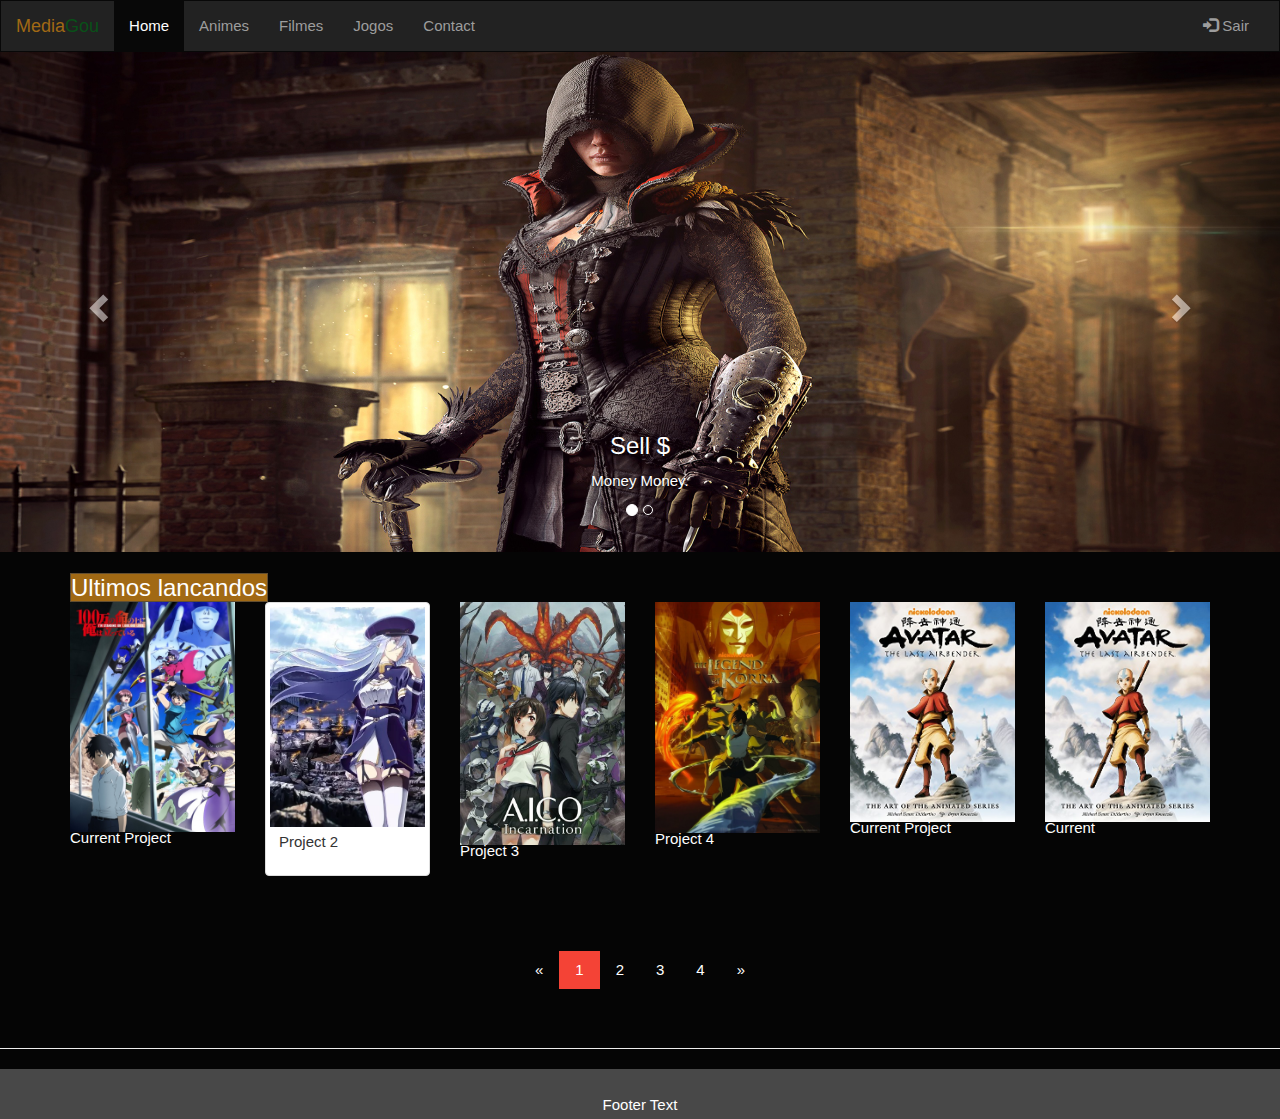
<file: index.html>
<!DOCTYPE html>
<html lang="pt-br">
    <head>
        <title>Home</title>
        <meta charset="utf-8">
        <meta name="viewport" content="width=device-width, initial-scale=1">
        <link rel="stylesheet" href="Css/bootstrap/3.3.7/css/bootstrap.min.css">
        <link rel="stylesheet" href="Css/css/estiloindex.css">
        <link rel="stylesheet" href="Css/w3/4/w3.css">
        <script src="Css/ajax/libs/jquery/3.2.1/jquery.min.js"></script>
        <script src="Css/bootstrap/3.3.7/js/bootstrap.min.js"></script>
        <link rel="icon" href="imagens/LogoMakr-8OJJrE.png" sizes="120x120">

       
    </head>

    <body>

        <nav class="navbar navbar-inverse">
            <div class="container-fluid">
                <div class="navbar-header">
                    <button type="button" class="navbar-toggle"
                        data-toggle="collapse" data-target="#myNavbar">
                        <span class="icon-bar"></span>
                        <span class="icon-bar"></span>
                        <span class="icon-bar"></span>
                    </button>
                    <a class="navbar-brand" href="#"><span class="logo1">Media</span><span
                            class="logo2">Gou</span></a>
                </div>
                <div class="collapse navbar-collapse" id="myNavbar">
                    <ul class="nav navbar-nav">
                        <li class="active"><a href="#">Home</a></li>
                        <li><a href="Paginas/Animes/amine.html">Animes</a></li>
                        <li><a href="Paginas/filmes/filme.html">Filmes</a></li>
                        <li><a href="Paginas/jogos/jogo.html">Jogos</a></li>
                        <li><a href="#">Contact</a></li>

                    </ul>
                    <ul class="nav navbar-nav navbar-right">
                        <li><a href="#"><span class="glyphicon
                                    glyphicon-log-in"></span> Sair</a></li>
                    </ul>
                </div>
            </div>
        </nav>

        <div id="myCarousel" class="carousel slide" data-ride="carousel">
            <!-- Indicators -->
            <ol class="carousel-indicators">
                <li data-target="#myCarousel" data-slide-to="0" class="active"></li>
                <li data-target="#myCarousel" data-slide-to="1"></li>
            </ol>

            <!-- Wrapper for slides -->
            <div class="carousel-inner" role="listbox ">
                <div class="item active">
                    <img
                        src="imagens/jogos/assassins_creed_syndicate_evie_frye-2560x1440.jpg"
                        style="height: 500px" alt="Image">
                    <div class="carousel-caption">
                        <h3>Sell $</h3>
                        <p>Money Money.</p>
                    </div>
                </div>

                <div class="item">
                    <img
                        src="imagens/jogos/batmobile-1920x1080.jpg"
                        style="height: 500px" alt="Image">
                    <div class="carousel-caption">
                        <h3>More Sell $</h3>
                        <p>Lorem ipsum...</p>
                    </div>
                </div>

                <div class="item">
                    <img
                        src="imagens/jogos/batman_arkham_knight-1920x1080.jpg"
                        style="height: 500px" alt="Image">
                    <div class="carousel-caption">
                        <h3>More Sell $</h3>
                        <p>Lorem ipsum...</p>
                    </div>
                </div>

                <div class="item">
                    <img
                        src="imagens/jogos/call_of_duty_black_ops_3_specialist_nomad-3840x2160.jpg"
                        style="height: 500px" alt="Image">
                    <div class="carousel-caption">
                        <h3>More Sell $</h3>
                        <p>Lorem ipsum...</p>
                    </div>
                </div>
            </div>

            <!-- Left and right controls -->
            <a class="left carousel-control" href="#myCarousel" role="button"
                data-slide="prev">
                <span class="glyphicon glyphicon-chevron-left"
                    aria-hidden="true"></span>
                <span class="sr-only">Previous</span>
            </a>
            <a class="right carousel-control" href="#myCarousel" role="button"
                data-slide="next">
                <span class="glyphicon glyphicon-chevron-right"
                    aria-hidden="true"></span>
                <span class="sr-only">Next</span>
            </a>
        </div><br>


        <div class="container ">

            <h3 class="titulo">Ultimos lancandos</h3>
            <div class="row">
                <div class="col-sm-2">
                    <img
                        src="imagens/animes/Dublados/100-man-no-Inochi-no-Ue-ni-Ore-wa-Tatteiru-Dublado-online-em-HD-1-768x1069.jpg"
                        class="img-responsive" alt="Image">
                    <p>Current Project</p>
                </div>

                <div class="col-sm-2">
                    <div class="thumbnail"><img
                            src="imagens/animes/Dublados/86-_Dublado_-–-Todos-os-Episódios-online-em-hd.jpg"
                            class="img-responsive" alt="Image">
                        <p class="caption">Project 2</p></div>

                </div>

                <div class="col-sm-2">
                    <img
                        src="imagens/animes/Dublados/aicoincarnation.jpg"
                        class="img-responsive" alt="Image">
                    <p>Project 3</p>
                </div>
                <div class="col-sm-2">
                    <img
                        src="imagens/animes/Dublados/the-legend-of-korra-animesonehd-768x1075.jpg"
                        class="img-responsive" alt="Image">
                    <p>Project 4</p>
                </div>

                <div class="col-sm-2">
                    <img
                        src="imagens/animes/Dublados/avatar-a-lenda-de-aang.jpg"
                        class="img-responsive" alt="Image">
                    <p>Current Project</p>
                </div>
                <div class="col-sm-2">
                    <img
                        src="imagens/animes/Dublados/avatar-a-lenda-de-aang.jpg"
                        class="img-responsive" alt="Image">
                    <p>Current </p>

                </div>
            </div><br>
            <!-- Pagination -->
            <div class="w3-center w3-padding-32">
                <div class="w3-bar">
                    <a href="#" class="w3-bar-item w3-button w3-hover-red">«</a>
                    <a href="#" class="w3-bar-item w3-red w3-button">1</a>
                    <a href="#" class="w3-bar-item w3-button w3-hover-red">2</a>
                    <a href="#" class="w3-bar-item w3-button w3-hover-red">3</a>
                    <a href="#" class="w3-bar-item w3-button w3-hover-red">4</a>
                    <a href="#" class="w3-bar-item w3-button w3-hover-red">»</a>
                </div>
            </div>
        </div>
             <hr id="about">


        <footer class="container-fluid text-center">
            <p>Footer Text</p>
        </footer>


    </body>

    <!-- Mirrored from www.w3schools.com/bootstrap/tryit.asp?filename=trybs_temp_marketing&stacked=h by HTTrack Website Copier/3.x [XR&CO'2014], Wed, 25 Oct 2017 10:39:56 GMT -->
</html>
</file>
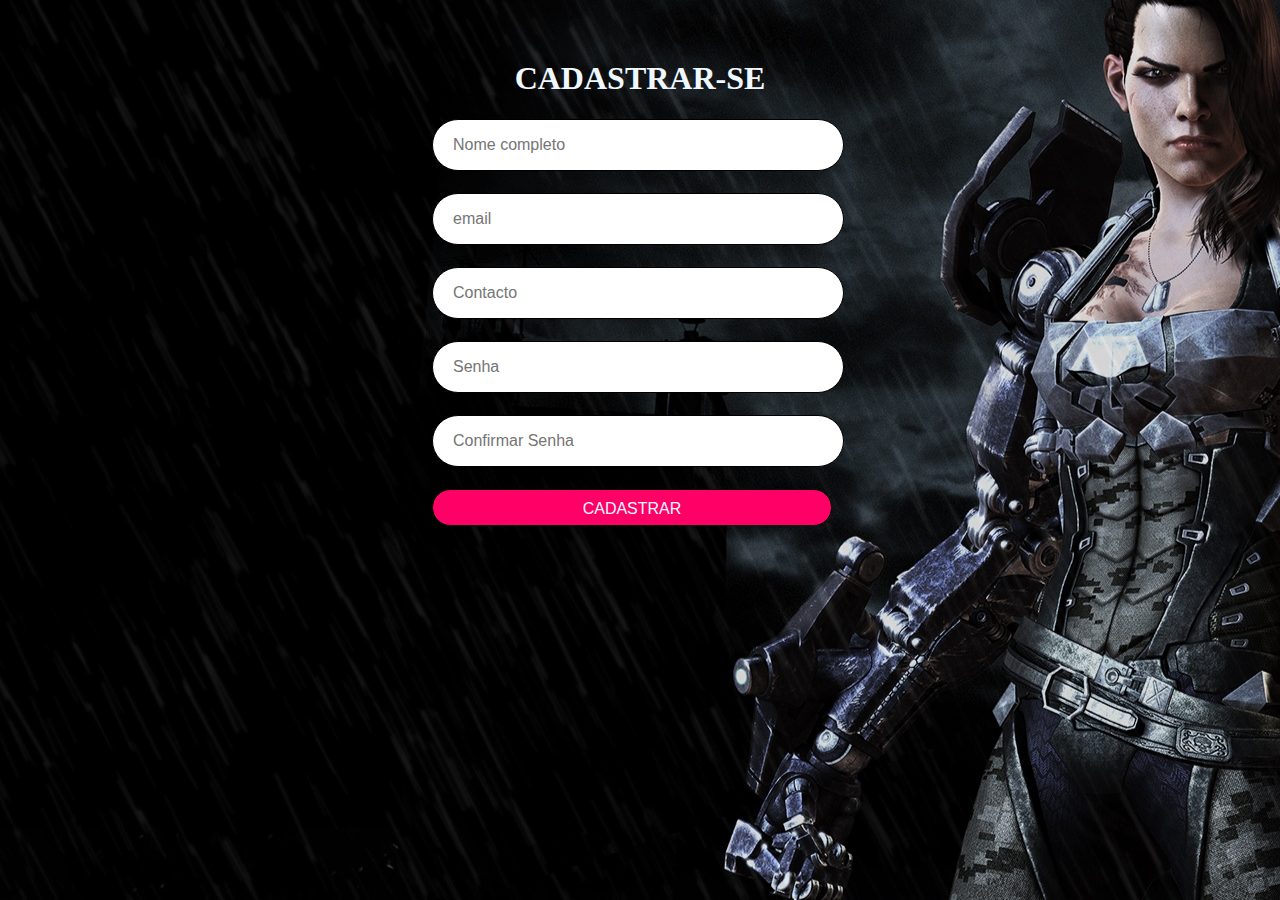
<file: cadastrar.html>
<!DOCTYPE html>
<html lang="pt-br">

<head>
    <meta charset="UTF-8">
    <meta http-equiv="X-UA-Compatible" content="IE=edge">
    <meta name="viewport" content="width=device-width, initial-scale=1.0">
    <link rel="stylesheet" href="estilologin.css">
    <title>Logim</title>
</head>

<body>
    <div id="corpo">

        <div id="corpo-form-cad">
            <h1>CADASTRAR-SE</h1>
            <form action="processar.php" method="POST">
            <input type="text" placeholder="Nome completo" name="nome"><br>
            <input type="email" placeholder="email" name="email"><br>
            <input type="text" placeholder="Contacto" name="cont"><br>
                <input type="password" placeholder="Senha"><br>
                <input type="password" placeholder="Confirmar Senha"><br>
                <input type="submit" value="CADASTRAR"> 
            </form> 
        </div>

    </div>

</html>
</file>
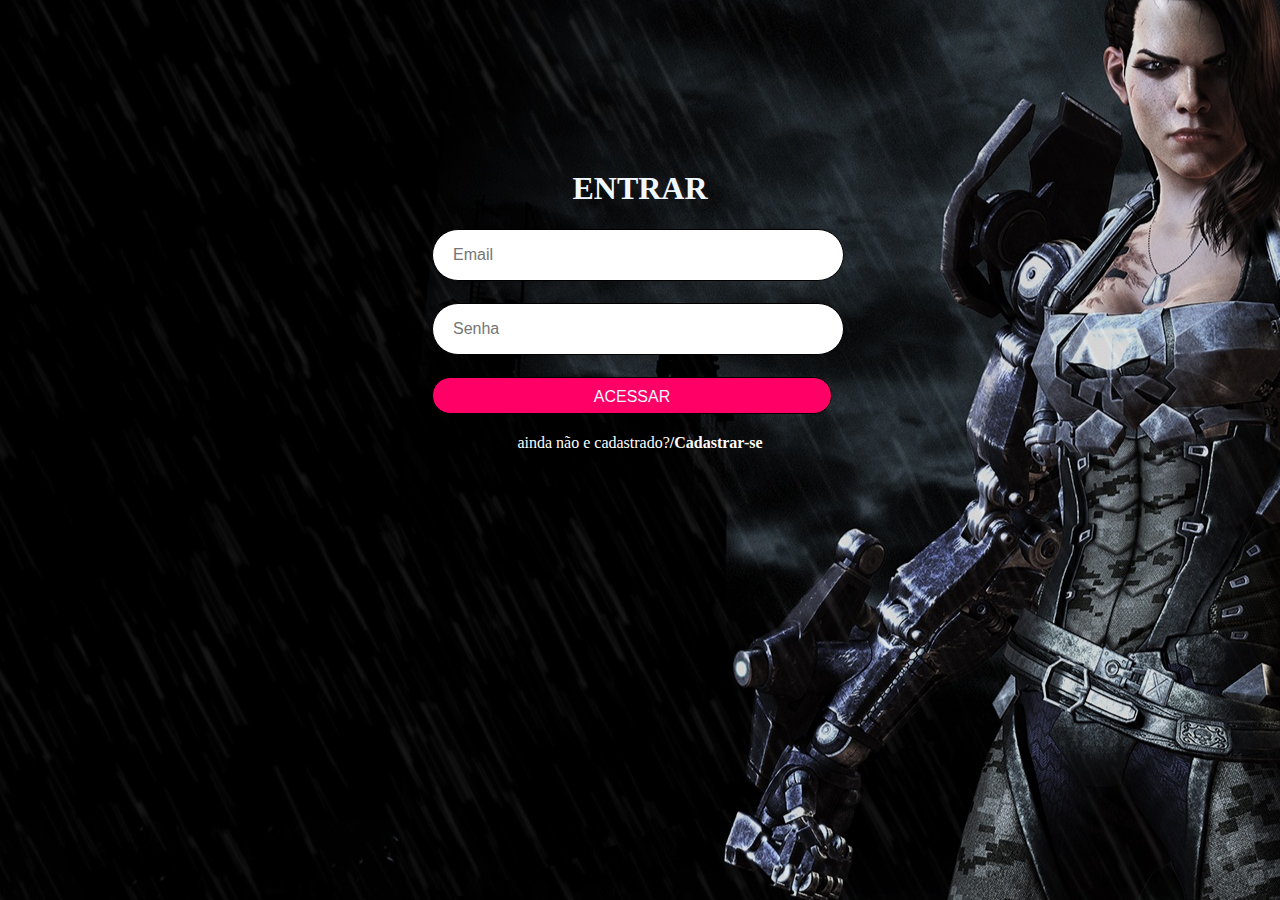
<file: login.html>
<!DOCTYPE html>
<html lang="pt-br">

<head>
    <meta charset="UTF-8">
    <meta http-equiv="X-UA-Compatible" content="IE=edge">
    <meta name="viewport" content="width=device-width, initial-scale=1.0">
    <link rel="stylesheet" href="estilologin.css">
    <title>Logim</title>
</head>

<body>
    <div id="corpo">

        <div id="corpo-form">
            <h1>ENTRAR</h1>
            <form action="processar.php" method="POST">
                <input type="email" placeholder="Email"><br>
                <input type="password" placeholder="Senha"><br>
                <input type="submit" value="ACESSAR"> <br>
                <a href="cadastrar.html" target="_blank">ainda não e cadastrado?<strong>/Cadastrar-se</strong> </a> 

            </form>
        </div>

    </div>

</html>
</file>
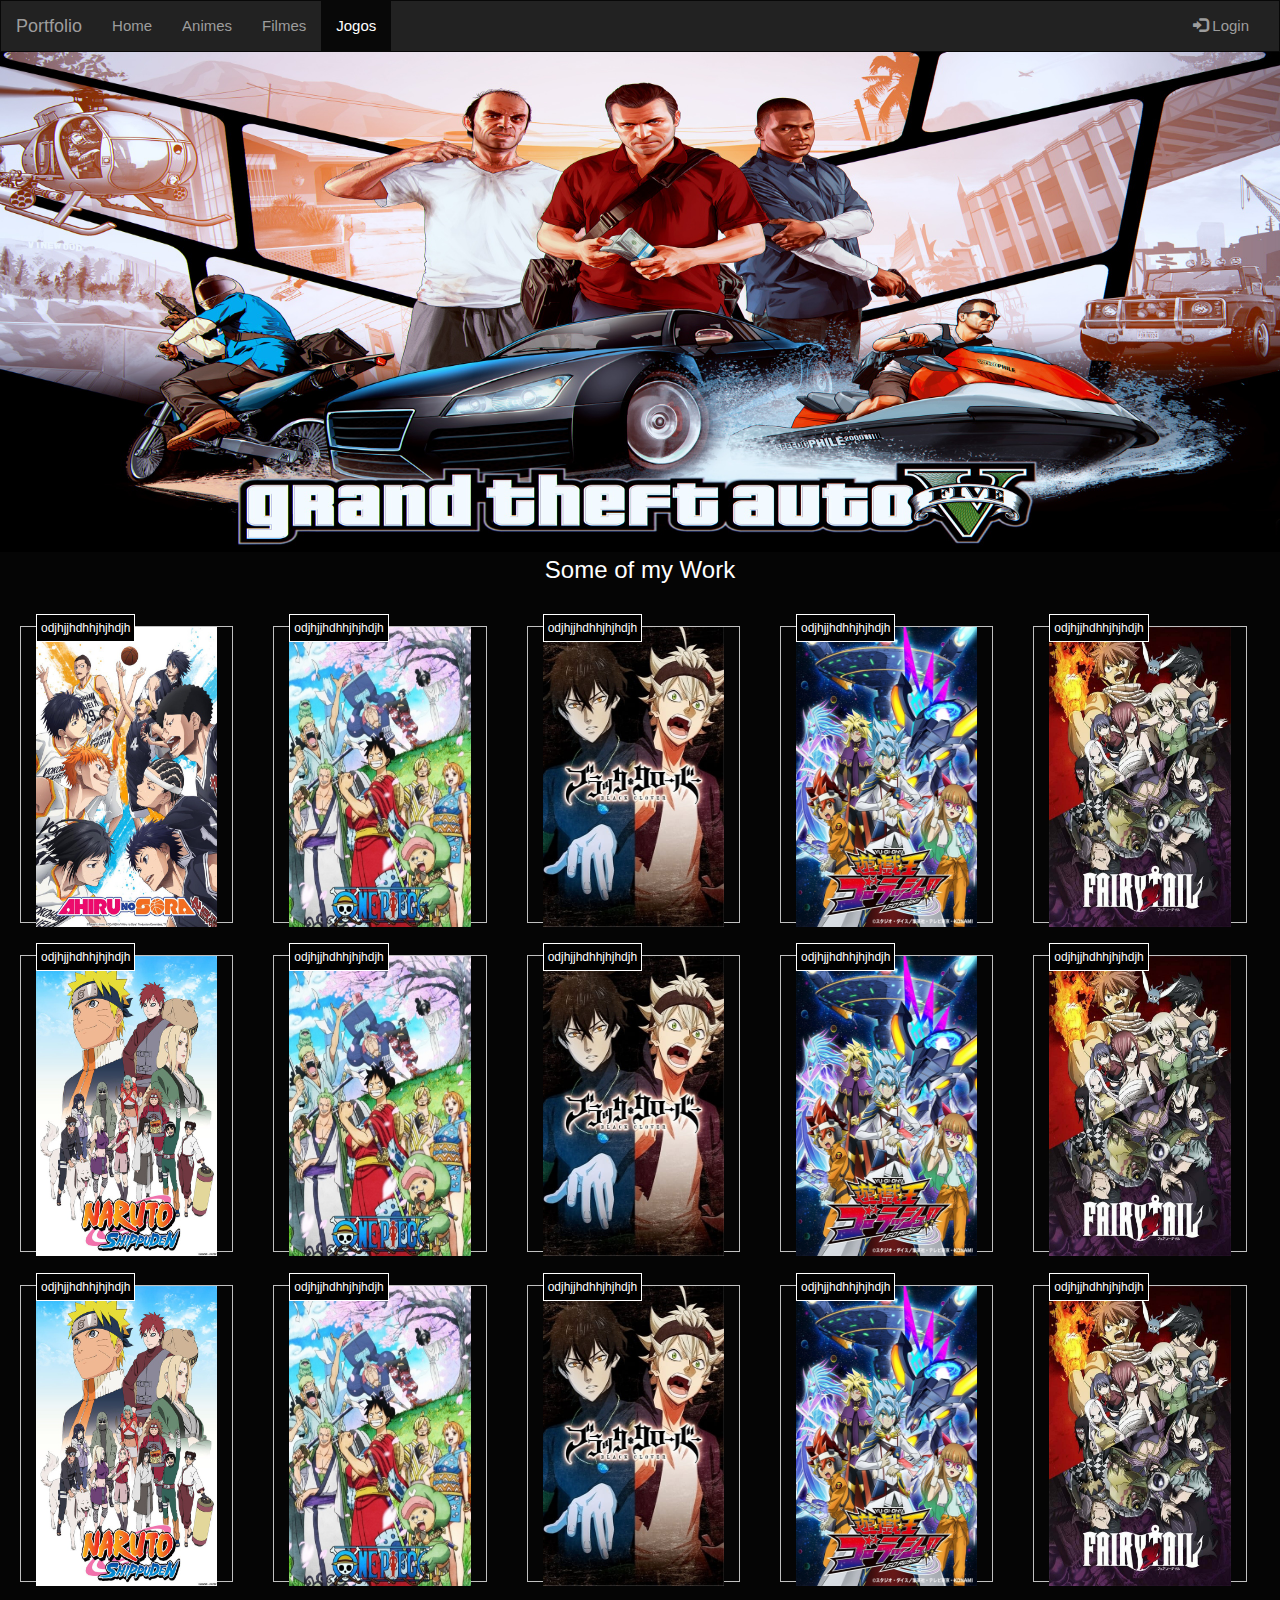
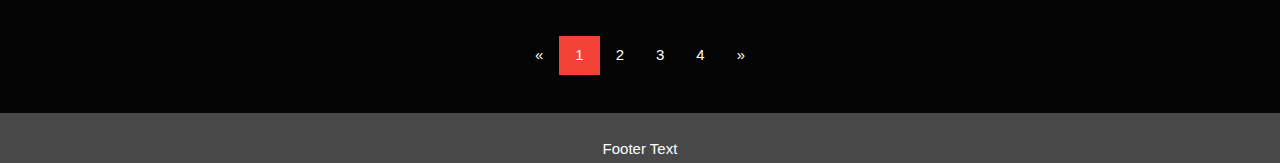
<file: Paginas/jogos/jogo.html>
<!DOCTYPE html>
<html lang="pt-br">
    <head>

        <meta charset="utf-8">
        <meta name="viewport" content="width=device-width, initial-scale=1">
        <link rel="stylesheet"
            href="../../Css/bootstrap/3.3.7/css/bootstrap.min.css">
        <link rel="stylesheet" href="estilojogos.css">
        <link rel="stylesheet" href="../../Css/w3/4/w3.css">
        <script
            src="../../Css/ajax/libs/jquery/3.2.1/jquery.min.js"></script>
        <script
            src="../../Css/bootstrap/3.3.7/js/bootstrap.min.js"></script>
        <title>Pagina Animes</title>
        <style>

            body{
                background: #050505;
                 color: #fff;
                 font-family: open sans,Arial,sans-serif;
            }
    /* Remove the navbar's default margin-bottom and rounded borders */ 
    .navbar {
      margin-bottom: 0;
      border-radius: 0;
    }
    
    /* Add a gray background color and some padding to the footer */
    footer {
            
            background-color:#555555d7;
            padding: 25px;
            height:40px;
          }
  </style>
    </head>
    <body>

        <nav class="navbar navbar-inverse">
            <div class="container-fluid">
                <div class="navbar-header">
                    <button type="button" class="navbar-toggle"
                        data-toggle="collapse" data-target="#myNavbar">
                        <span class="icon-bar"></span>
                        <span class="icon-bar"></span>
                        <span class="icon-bar"></span>
                    </button>
                    <a class="navbar-brand" href="#">Portfolio</a>
                </div>
                <div class="collapse navbar-collapse" id="myNavbar">
                    <ul class="nav navbar-nav">
                        <li><a href="../../index.html">Home</a></li>
                        <li ><a href="../Animes/amine.html">Animes</a></li>
                        <li ><a href="../filmes/filme.html">Filmes</a></li>
                        <li class="active"><a href="#">Jogos</a></li>
                    </ul>
                    <ul class="nav navbar-nav navbar-right">
                        <li><a href="#"><span class="glyphicon
                                    glyphicon-log-in"></span> Login</a></li>
                    </ul>
                </div>
            </div>
        </nav>

        <div>
            <img
                src="../../imagens/jogos/grand_theft_auto_v-2560x1440.jpg"
                class="img-responsive" style="width:100%; height: 500px"
                alt="Image">
        </div>



        <div class="container-fluid bg-3 text-center">
            <h3>Some of my Work</h3><br>
            <div class="row">
                <div class="col-sm-2 borda">

                    <img
                        src="../../imagens/animes/Lengedados/ahiru-no-sora-online-em-HD-animesonehd.jpg"
                        class="img-responsive tamanho-imagens" alt="Image">


                    <div class="figure">
                        <div class="figcaption">
                            odjhjjhdhhjhjhdjh
                        </div>
                    </div>
                </div>
              
                <div class="col-sm-2 borda">

                    <img
                        src="../../imagens/animes/Lengedados/assisitr-one-piece-em-HD-e1573999260749.jpg"
                        class="img-responsive tamanho-imagens" alt="Image">


                    <div class="figure">
                        <div class="figcaption">
                            odjhjjhdhhjhjhdjh
                        </div>
                    </div>
                </div>
                <div class="col-sm-2 borda">

                    <img
                        src="../../imagens/animes/Dublados/Assistir-anime-Black-Clover-Dublado-em-HD-animes-em-HD.jpg"
                        class="img-responsive tamanho-imagens" alt="Image">

                    <div class="figure">
                        <div class="figcaption">
                            odjhjjhdhhjhjhdjh
                        </div>
                    </div>
                </div>

                <div class="col-sm-2 borda">

                    <a href="infojogo.html"> <img
                            src="../../imagens/animes/Lengedados/Yu-Gi-Oh-Go-Rush-ONLINE-EM-HD-ANIMESONEHD.jpg"
                            class="img-responsive tamanho-imagens" alt="Image">
                    </a>

                    <div class="figure">
                        <div class="figcaption">
                            odjhjjhdhhjhjhdjh
                        </div>
                    </div>

                </div>

                <div class="col-sm-2 borda">

                    <img
                        src="../../imagens/animes/Dublados/Fairy-Tail-Dublado-online-em-HD.jpg"
                        class="img-responsive tamanho-imagens" alt="Image">

                    <div class="figure">
                        <div class="figcaption">
                            odjhjjhdhhjhjhdjh
                        </div>
                    </div>
                </div>
            </div>
        </div><br>

        <div class="container-fluid bg-3 text-center">
            <div class="row">
              
                <div class="col-sm-2 borda">

                    <img
                        src="../../imagens/animes/Dublados/naruto-shippuden-dublado-online.jpg"
                        class="img-responsive tamanho-imagens" alt="Image">


                    <div class="figure">
                        <div class="figcaption">
                            odjhjjhdhhjhjhdjh
                        </div>
                    </div>
                </div>
                <div class="col-sm-2 borda">

                    <img
                        src="../../imagens/animes/Lengedados/assisitr-one-piece-em-HD-e1573999260749.jpg"
                        class="img-responsive tamanho-imagens" alt="Image">


                    <div class="figure">
                        <div class="figcaption">
                            odjhjjhdhhjhjhdjh
                        </div>
                    </div>
                </div>
                <div class="col-sm-2 borda">

                    <img
                        src="../../imagens/animes/Dublados/Assistir-anime-Black-Clover-Dublado-em-HD-animes-em-HD.jpg"
                        class="img-responsive tamanho-imagens" alt="Image">

                    <div class="figure">
                        <div class="figcaption">
                            odjhjjhdhhjhjhdjh
                        </div>
                    </div>
                </div>

                <div class="col-sm-2 borda">

                    <a href=""> <img
                            src="../../imagens/animes/Lengedados/Yu-Gi-Oh-Go-Rush-ONLINE-EM-HD-ANIMESONEHD.jpg"
                            class="img-responsive tamanho-imagens" alt="Image">
                    </a>

                    <div class="figure">
                        <div class="figcaption">
                            odjhjjhdhhjhjhdjh
                        </div>
                    </div>

                </div>

                <div class="col-sm-2 borda">

                    <img
                        src="../../imagens/animes/Dublados/Fairy-Tail-Dublado-online-em-HD.jpg"
                        class="img-responsive tamanho-imagens" alt="Image">

                    <div class="figure">
                        <div class="figcaption">
                            odjhjjhdhhjhjhdjh
                        </div>
                    </div>
                </div>
            </div>
        </div><br>

        <div class="container-fluid bg-3 text-center">
            <div class="row">
             
                <div class="col-sm-2 borda">

                    <img
                        src="../../imagens/animes/Dublados/naruto-shippuden-dublado-online.jpg"
                        class="img-responsive tamanho-imagens" alt="Image">


                    <div class="figure">
                        <div class="figcaption">
                            odjhjjhdhhjhjhdjh
                        </div>
                    </div>
                </div>
                <div class="col-sm-2 borda">

                    <img
                        src="../../imagens/animes/Lengedados/assisitr-one-piece-em-HD-e1573999260749.jpg"
                        class="img-responsive tamanho-imagens" alt="Image">


                    <div class="figure">
                        <div class="figcaption">
                            odjhjjhdhhjhjhdjh
                        </div>
                    </div>
                </div>
                <div class="col-sm-2 borda">

                    <img
                        src="../../imagens/animes/Dublados/Assistir-anime-Black-Clover-Dublado-em-HD-animes-em-HD.jpg"
                        class="img-responsive tamanho-imagens" alt="Image">

                    <div class="figure">
                        <div class="figcaption">
                            odjhjjhdhhjhjhdjh
                        </div>
                    </div>
                </div>

                <div class="col-sm-2 borda">

                    <a href=""> <img
                            src="../../imagens/animes/Lengedados/Yu-Gi-Oh-Go-Rush-ONLINE-EM-HD-ANIMESONEHD.jpg"
                            class="img-responsive tamanho-imagens" alt="Image">
                    </a>

                    <div class="figure">
                        <div class="figcaption">
                            odjhjjhdhhjhjhdjh
                        </div>
                    </div>

                </div>

                <div class="col-sm-2 borda">

                    <img
                        src="../../imagens/animes/Dublados/Fairy-Tail-Dublado-online-em-HD.jpg"
                        class="img-responsive tamanho-imagens" alt="Image">

                    <div class="figure">
                        <div class="figcaption">
                            odjhjjhdhhjhjhdjh
                        </div>
                    </div>
                </div>
            </div>
        </div><br>

        <!-- Pagination -->
        <div class="w3-center w3-padding-32">
            <div class="w3-bar">
                <a href="#" class="w3-bar-item w3-button w3-hover-red">«</a>
                <a href="#" class="w3-bar-item w3-red w3-button">1</a>
                <a href="#" class="w3-bar-item w3-button w3-hover-red">2</a>
                <a href="#" class="w3-bar-item w3-button w3-hover-red">3</a>
                <a href="#" class="w3-bar-item w3-button w3-hover-red">4</a>
                <a href="#" class="w3-bar-item w3-button w3-hover-red">»</a>
            </div>
        </div>


        <footer class="container-fluid text-center">
            <p>Footer Text</p>
        </footer>

    </body>

    <!-- Mirrored from www.w3schools.com/bootstrap/tryit.asp?filename=trybs_temp_portfolio&stacked=h by HTTrack Website Copier/3.x [XR&CO'2014], Wed, 25 Oct 2017 10:39:56 GMT -->
</html>
</file>
<file: Css/css/estiloindex.css>
body{
    background: #050505 !important;
     color: #fff !important;
     font-family: open sans,Arial,sans-serif !important;
}
/* Remove the navbar's default margin-bottom and rounded borders */ 
.navbar {
  margin-bottom: 0 !important;
  border-radius: 0 !important;
}

/* Add a gray background color and some padding to the footer */
footer {

  background-color:#555555d7 !important;
  padding: 25px !important;
  height:40px !important;
}

.carousel-inner img {
  width: 100% !important; /* Set width to 100% */
  margin: auto !important;
  min-height:200px !important;
}


/* Hide the carousel text when the screen is less than 600 pixels wide */

@media (max-width: 600px) {
.carousel-caption {
  display: none !important; 
}
}





.container .titulo{ 
    border: solid 1px rgba(65, 63, 63, 0.644) !important;
    margin: 100px 0 0;
    height: 40px;
    display: inline;
    background: rgb(161, 105, 20);
   }
   
   .logo1::first-letter{
    font-size: 20px;
    color:  rgb(78, 189, 45) !important;
    
   }

   .logo1{
    color:rgb(161, 105, 20);
    
}

.logo2{
    color: rgb(9, 80, 24) ;
    
}


   
   /*codigos para o sistema de grid*/

.col-1 {width: 8.33%;}
.col-2 {width: 16.66%;}
.col-3 {width: 25%;}
.col-4 {width: 33.33%;}
.col-5 {width: 41.66%;}
.col-6 {width: 50%;}
.col-7 {width: 58.33%;}
.col-8 {width: 66.66%;}
.col-9 {width: 75%;}
.col-10 {width: 83.33%;}
.col-11 {width: 91.66%;}
.col-12 {width: 100%;}
</file>
<file: estilologin.css>
* {
  margin: 0;
  padding: 0;
}
body {
  background-image: url("imagens/fundo/fundo\(13\).jpg");
  background-position: 5% 10%;
  font-family: 20px;
}
input {
  display: block;
  width: 370px;
  height: 30px;
  margin: 2px;
  border-radius: 30px;
  border: 1px solid black;
  font-size: 16px;
  padding: 10px 20px;
}
input[type=submit] {
  display: block;
  width: 400px !important;
  height: 37px !important;
  background-color: #ff0066;
  color: aliceblue;
  cursor: pointer;
}
#corpo-form {
  width: 420px;
  margin: 150px auto 0;
}

#corpo-form-cad {
  width: 420px;
  margin: 40px auto 0;
}


#corpo-form-cad h1, #corpo-form h1 {
  color: aliceblue;
  text-align: center;
  padding: 20px;
}

a {
  color: white;
  text-decoration: none;
  text-align: center;
  display: block;
}

a:hover {
  text-decoration: underline;
  color: #ff0066;
  transition: 1s;
}
</file>
<file: Paginas/jogos/estilojogos.css>
body{
    background: #050505 !important;
     color: #fff !important;
     font-family: open sans,Arial,sans-serif !important;
}
/* Remove the navbar's default margin-bottom and rounded borders */ 
.navbar {
  margin-bottom: 0 !important;
  border-radius: 0 !important;
}

/* Add a gray background color and some padding to the footer */
footer {

  background-color:#555555d7 !important;
  padding: 25px !important;
  height:40px !important;
}

.carousel-inner img {
  width: 100% !important; /* Set width to 100% */
  margin: auto !important;
  min-height:200px !important;
}



/* Hide the carousel text when the screen is less than 600 pixels wide */
@media (max-width: 600px) {
.carousel-caption {
  display: none !important; 
}
}

.tamanho-imagens{
    width: 100%;
    height: 300px;

}
.tamanho-imagens:hover {
    width: 500px;
    height: 300px;
    cursor: pointer;
    border: solid 4px rgba(54, 214, 89, 0.404) ;

}

.borda {
    margin: 10px 20px 0;
    
    border: solid 1px silver;
}

.figure{
    position: relative;
}

.figcaption {
    bottom:280px !important;
    border: solid 1px white !important;
    font-size:12px;
    font-family: Verdana, Geneva, Tahoma, sans-serif !important;
    padding: 4px !important;
    background-color: rgb(0, 0, 0) !important;
    position: absolute !important;
}
</file>
